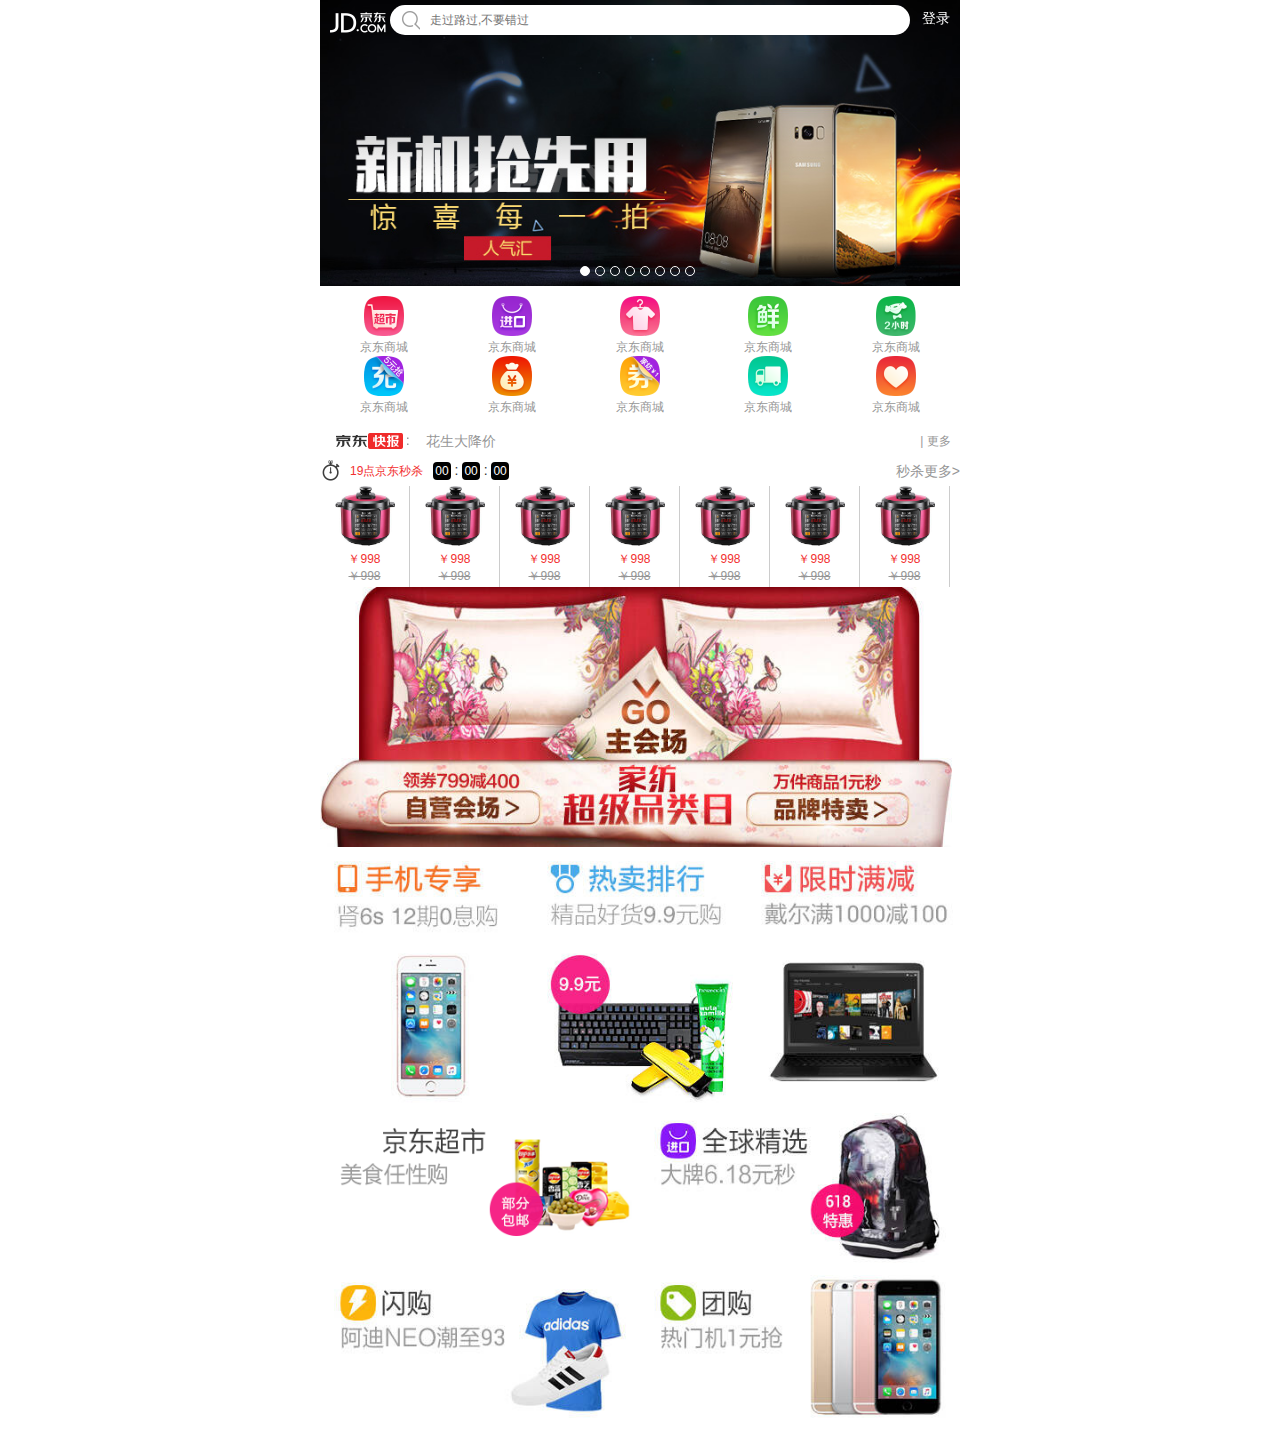
<file: index.html>
<!DOCTYPE html>
<html lang="en">
<head>
    <meta charset="UTF-8">
    <meta name="viewport" content="width=device-width,user-scalable=no,initial-scale=1.0,maximum-scale=1.0,minimum-scale=1.0">
    <meta http-equiv="X-UA-Compatible" content="ie=edge">
    <link rel="icon" href="./favicon.ico">
    <link rel="stylesheet" href="./css/base.css">
    <link rel="stylesheet" href="./css/index.css">
    <title>jd</title>
</head>
<body>
    <!-- 盒子 -->
    <div class="jd-box">
        <!-- 头部 -->
        <div class="jd-header">
            <!-- logo -->
            <a href="#" class="logo jd-sprites"></a>
            <!-- 搜索框 -->
            <div class="search">
                <i class="jd-sprites"></i>
                <input type="search" placeholder="走过路过,不要错过">
            </div>
            <!-- 登录 -->
            <a href="#" class="login">登录</a>
        </div>

        <!-- 轮播图 -->
        <div class="jd-banner">
            <ul class="clearfix">
                <li><a href=""><img src="images/banner08.jpg" alt=""></a></li>
                <li><a href=""><img src="images/banner01.jpg" alt=""></a></li>
                <li><a href=""><img src="images/banner02.jpg" alt=""></a></li>
                <li><a href=""><img src="images/banner03.jpg" alt=""></a></li>
                <li><a href=""><img src="images/banner04.jpg" alt=""></a></li>
                <li><a href=""><img src="images/banner05.jpg" alt=""></a></li>
                <li><a href=""><img src="images/banner06.jpg" alt=""></a></li>
                <li><a href=""><img src="images/banner07.jpg" alt=""></a></li>
                <li><a href=""><img src="images/banner08.jpg" alt=""></a></li>
                <li><a href=""><img src="images/banner01.jpg" alt=""></a></li>
            </ul>
            <ol>
                <li class="current"></li>
                <li></li>
                <li></li>
                <li></li>
                <li></li>
                <li></li>
                <li></li>
                <li></li>
            </ol>
        </div>

        <!-- 导航栏 -->
        <ul class="jd-nav clearfix">
            <li>
                <a href="">
                    <img src="images/nav01.png" alt="">
                    <p>京东商城</p>
                </a>
            </li>
            <li>
                <a href="">
                    <img src="images/nav02.png" alt="">
                    <p>京东商城</p>
                </a>
            </li>
            <li>
                <a href="">
                    <img src="images/nav03.png" alt="">
                    <p>京东商城</p>
                </a>
            </li>
            <li>
                <a href="">
                    <img src="images/nav04.png" alt="">
                    <p>京东商城</p>
                </a>
            </li>
            <li>
                <a href="">
                    <img src="images/nav05.png" alt="">
                    <p>京东商城</p>
                </a>
            </li>
            <li>
                <a href="">
                    <img src="images/nav06.png" alt="">
                    <p>京东商城</p>
                </a>
            </li>
            <li>
                <a href="">
                    <img src="images/nav07.png" alt="">
                    <p>京东商城</p>
                </a>
            </li>
            <li>
                <a href="">
                    <img src="images/nav08.png" alt="">
                    <p>京东商城</p>
                </a>
            </li>
            <li>
                <a href="">
                    <img src="images/nav09.png" alt="">
                    <p>京东商城</p>
                </a>
            </li>
            <li>
                <a href="">
                    <img src="images/nav10.png" alt="">
                    <p>京东商城</p>
                </a>
            </li>
        </ul>

        <!-- 新闻模块 -->
        <div class="jd-news">
            <img src="images/jd-news-tit.png" alt="">
            <ul class="info">
                <li>花生大降价</li>
                <li>水果大降价</li>
                <li>电脑大降价</li>
                <li>龙虾大降价</li>
                <li>披萨大降价</li>
                <li>游戏大降价</li>
                <li>花生大降价</li>
            </ul>
            <a href="#">| 更多</a>
        </div>

        <!-- 秒杀 -->
        <div class="seckill">
            <!-- 头部 -->
            <div class="title">
                <span class="logo fl jd-sprites"></span>
                <span class="text fl">19点京东秒杀</span>
                <div class="time fl">
                    <span>00</span>
                    <span>:</span>
                    <span>00</span>
                    <span>:</span>
                    <span>00</span>
                </div>
                <a href="#" class="more fr">秒杀更多></a>
            </div>
            <!-- 主体 -->
            <div class="content">
                <ul>
                    <li>
                        <a href="">
                            <img src="images/sec01.jpg" alt="">
                            <p>￥998</p>
                            <p>￥998</p>
                        </a>
                    </li>
                    <li>
                        <a href="">
                            <img src="images/sec01.jpg" alt="">
                            <p>￥998</p>
                            <p>￥998</p>
                        </a>
                    </li>
                    <li>
                        <a href="">
                            <img src="images/sec01.jpg" alt="">
                            <p>￥998</p>
                            <p>￥998</p>
                        </a>
                    </li>
                    <li>
                        <a href="">
                            <img src="images/sec01.jpg" alt="">
                            <p>￥998</p>
                            <p>￥998</p>
                        </a>
                    </li>
                    <li>
                        <a href="">
                            <img src="images/sec01.jpg" alt="">
                            <p>￥998</p>
                            <p>￥998</p>
                        </a>
                    </li>
                    <li>
                        <a href="">
                            <img src="images/sec01.jpg" alt="">
                            <p>￥998</p>
                            <p>￥998</p>
                        </a>
                    </li>
                    <li>
                        <a href="">
                            <img src="images/sec01.jpg" alt="">
                            <p>￥998</p>
                            <p>￥998</p>
                        </a>
                    </li>
                    <li>
                        <a href="">
                            <img src="images/sec01.jpg" alt="">
                            <p>￥998</p>
                            <p>￥998</p>
                        </a>
                    </li>
                    <li>
                        <a href="">
                            <img src="images/sec01.jpg" alt="">
                            <p>￥998</p>
                            <p>￥998</p>
                        </a>
                    </li>
                    <li>
                        <a href="">
                            <img src="images/sec01.jpg" alt="">
                            <p>￥998</p>
                            <p>￥998</p>
                        </a>
                    </li>
                </ul>
            </div>
        </div>

        <!-- 主会场 -->
        <div class="major">
            <a href="#"><img src="images/item01.jpg" alt=""></a>
            <a href="#"><img src="images/item02.jpg" alt=""></a>
            <a href="#"><img src="images/item03.jpg" alt=""></a>
        </div>

        <!-- 商品 -->
        <div class="commodity">
            <ul>
                <li>
                    <a href=""><img src="images/product_1.jpg" alt=""></a>
                    <a href=""><img src="images/product_2.jpg" alt=""></a>
                    <a href=""><img src="images/product_3.jpg" alt=""></a>
                </li>
                <li>
                    <a href=""><img src="images/product_4.jpg" alt=""></a>
                    <a href=""><img src="images/product_5.jpg" alt=""></a>
                </li>
                <li>
                    <a href=""><img src="images/product_6.jpg" alt=""></a>
                    <a href=""><img src="images/product_7.jpg" alt=""></a>
                </li>
            </ul>
        </div>

    </div>
    
    <script src="./js/index.js"></script>
</body>
</html>
</file>
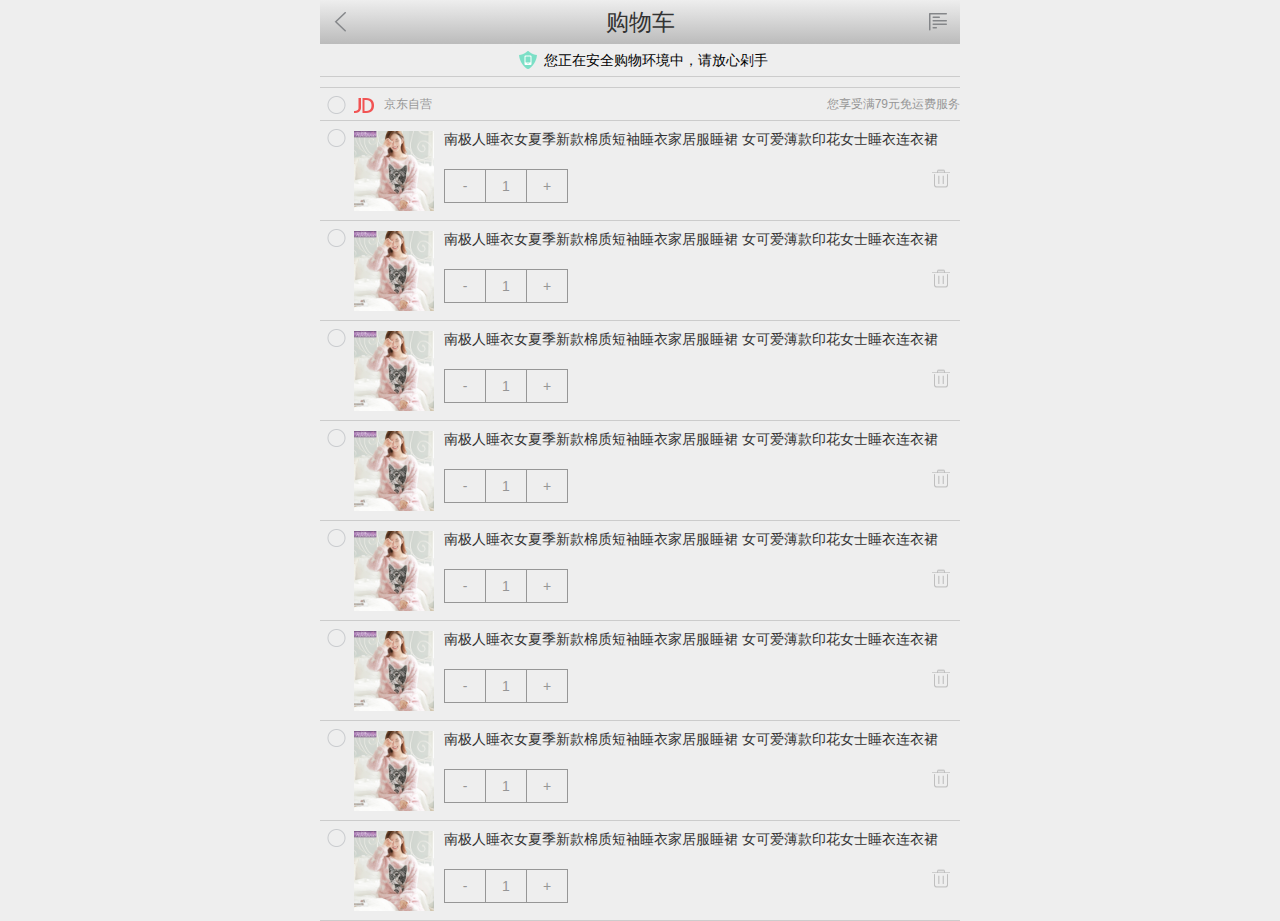
<file: cart.html>
<!DOCTYPE html>
<html lang="en">
<head>
    <meta charset="UTF-8">
    <meta name="viewport" content="width=device-width, initial-scale=1.0">
    <meta http-equiv="X-UA-Compatible" content="ie=edge">
    <link rel="stylesheet" href="./css/base.css">
    <link rel="stylesheet" href="./css/animate.css">
    <link rel="stylesheet" href="./css/cart.css">
    <link rel="stylesheet" href="./favicon.ico">
    <title>Document</title>
</head>
<body>
    <div class="layout">
        <!-- 头部 -->
        <div class="cart-header header">
            <div class="c-back jd-sprites"></div>
            <div class="c-seek jd-sprites"></div>
            <div class="c-text">
                <h3>购物车</h3>
            </div>
        </div>
        <!-- 安全中心 -->
        <div class="cart-safe">
            <p>您正在安全购物环境中，请放心剁手</p>
        </div>
        <!-- 商品模块 -->
        <div class="cart-product">
            <!-- 头部 -->
            <div class="c-header">
                <!-- 全选 -->
                <span class="chk-all fl jd-sprites"></span>
                <!-- logo -->
                <span class="c-logo fl jd-sprites"></span>
                <!-- 标题 -->
                <span class="title fl">京东自营</span>
                <!-- 运费 -->
                <span class="free fr">您享受满79元免运费服务</span>
            </div>
            <!-- 内容 -->
            <div class="c-content">
                <!-- ------------------------------- -->
                <div class='c-item'>
                    <!-- 复选框 -->
                    <div class="chk-box jd-sprites"></div>
                    <!-- 商品图 -->
                    <img src="images/detail01.jpg" alt="" class="shop">
                    <!-- 具体内容 -->
                    <div class="item-box">
                        <p>南极人睡衣女夏季新款棉质短袖睡衣家居服睡裙 女可爱薄款印花女士睡衣连衣裙</p>
                        <div class="c-option">
                            <div class="button fl">
                                <span class="add fl">-</span>
                                <span class="num fl">1</span>
                                <span class="remove fl">+</span>
                            </div>
                            <div class="delete fr">
                                <span class="delete-up"></span>
                                <span class="delete-down"></span>
                            </div>
                        </div>
                    </div>
                </div>
                <!-- ------------------------------- -->
                <div class='c-item'>
                    <!-- 复选框 -->
                    <div class="chk-box jd-sprites"></div>
                    <!-- 商品图 -->
                    <img src="images/detail01.jpg" alt="" class="shop">
                    <!-- 具体内容 -->
                    <div class="item-box">
                        <p>南极人睡衣女夏季新款棉质短袖睡衣家居服睡裙 女可爱薄款印花女士睡衣连衣裙</p>
                        <div class="c-option">
                            <div class="button fl">
                                <span class="add fl">-</span>
                                <span class="num fl">1</span>
                                <span class="remove fl">+</span>
                            </div>
                            <div class="delete fr">
                                <span class="delete-up"></span>
                                <span class="delete-down"></span>
                            </div>
                        </div>
                    </div>
                </div>
                <!-- ------------------------------- -->
                <div class='c-item'>
                    <!-- 复选框 -->
                    <div class="chk-box jd-sprites"></div>
                    <!-- 商品图 -->
                    <img src="images/detail01.jpg" alt="" class="shop">
                    <!-- 具体内容 -->
                    <div class="item-box">
                        <p>南极人睡衣女夏季新款棉质短袖睡衣家居服睡裙 女可爱薄款印花女士睡衣连衣裙</p>
                        <div class="c-option">
                            <div class="button fl">
                                <span class="add fl">-</span>
                                <span class="num fl">1</span>
                                <span class="remove fl">+</span>
                            </div>
                            <div class="delete fr">
                                <span class="delete-up"></span>
                                <span class="delete-down"></span>
                            </div>
                        </div>
                    </div>
                </div>
                <!-- ------------------------------- -->
                <div class='c-item'>
                    <!-- 复选框 -->
                    <div class="chk-box jd-sprites"></div>
                    <!-- 商品图 -->
                    <img src="images/detail01.jpg" alt="" class="shop">
                    <!-- 具体内容 -->
                    <div class="item-box">
                        <p>南极人睡衣女夏季新款棉质短袖睡衣家居服睡裙 女可爱薄款印花女士睡衣连衣裙</p>
                        <div class="c-option">
                            <div class="button fl">
                                <span class="add fl">-</span>
                                <span class="num fl">1</span>
                                <span class="remove fl">+</span>
                            </div>
                            <div class="delete fr">
                                <span class="delete-up"></span>
                                <span class="delete-down"></span>
                            </div>
                        </div>
                    </div>
                </div>
                <!-- ------------------------------- -->
                <div class='c-item'>
                    <!-- 复选框 -->
                    <div class="chk-box jd-sprites"></div>
                    <!-- 商品图 -->
                    <img src="images/detail01.jpg" alt="" class="shop">
                    <!-- 具体内容 -->
                    <div class="item-box">
                        <p>南极人睡衣女夏季新款棉质短袖睡衣家居服睡裙 女可爱薄款印花女士睡衣连衣裙</p>
                        <div class="c-option">
                            <div class="button fl">
                                <span class="add fl">-</span>
                                <span class="num fl">1</span>
                                <span class="remove fl">+</span>
                            </div>
                            <div class="delete fr">
                                <span class="delete-up"></span>
                                <span class="delete-down"></span>
                            </div>
                        </div>
                    </div>
                </div>
                <!-- ------------------------------- -->
                <div class='c-item'>
                    <!-- 复选框 -->
                    <div class="chk-box jd-sprites"></div>
                    <!-- 商品图 -->
                    <img src="images/detail01.jpg" alt="" class="shop">
                    <!-- 具体内容 -->
                    <div class="item-box">
                        <p>南极人睡衣女夏季新款棉质短袖睡衣家居服睡裙 女可爱薄款印花女士睡衣连衣裙</p>
                        <div class="c-option">
                            <div class="button fl">
                                <span class="add fl">-</span>
                                <span class="num fl">1</span>
                                <span class="remove fl">+</span>
                            </div>
                            <div class="delete fr">
                                <span class="delete-up"></span>
                                <span class="delete-down"></span>
                            </div>
                        </div>
                    </div>
                </div>
                <!-- ------------------------------- -->
                <div class='c-item'>
                    <!-- 复选框 -->
                    <div class="chk-box jd-sprites"></div>
                    <!-- 商品图 -->
                    <img src="images/detail01.jpg" alt="" class="shop">
                    <!-- 具体内容 -->
                    <div class="item-box">
                        <p>南极人睡衣女夏季新款棉质短袖睡衣家居服睡裙 女可爱薄款印花女士睡衣连衣裙</p>
                        <div class="c-option">
                            <div class="button fl">
                                <span class="add fl">-</span>
                                <span class="num fl">1</span>
                                <span class="remove fl">+</span>
                            </div>
                            <div class="delete fr">
                                <span class="delete-up"></span>
                                <span class="delete-down"></span>
                            </div>
                        </div>
                    </div>
                </div>
                <!-- ------------------------------- -->
                <div class='c-item'>
                    <!-- 复选框 -->
                    <div class="chk-box jd-sprites"></div>
                    <!-- 商品图 -->
                    <img src="images/detail01.jpg" alt="" class="shop">
                    <!-- 具体内容 -->
                    <div class="item-box">
                        <p>南极人睡衣女夏季新款棉质短袖睡衣家居服睡裙 女可爱薄款印花女士睡衣连衣裙</p>
                        <div class="c-option">
                            <!-- 添加删除商品按钮 -->
                            <div class="button fl">
                                <span class="fl">-</span>
                                <span class="fl">1</span>
                                <span class="fl">+</span>
                            </div>
                            <div class="delete fr">
                                <span class="delete-up"></span>
                                <span class="delete-down"></span>
                            </div>
                        </div>
                    </div>
                </div>
            </div>
        </div>
        <!-- 模态框 -->
        <div class="cart-motai">
            <div class="del-box animated bounceInDown">
                <p>确定要删除该商品吗?</p>
                <div class="del-btn clearfix">
                    <a href="#" class="cancel fl">取消</a>
                    <a href="#" class="comfirm fr">确定</a>
                </div>
            </div>
        </div>
    </div>
    <script src="js/tap.js"></script>
    <script src="js/cart.js"></script>
</body>
</html>
</file>
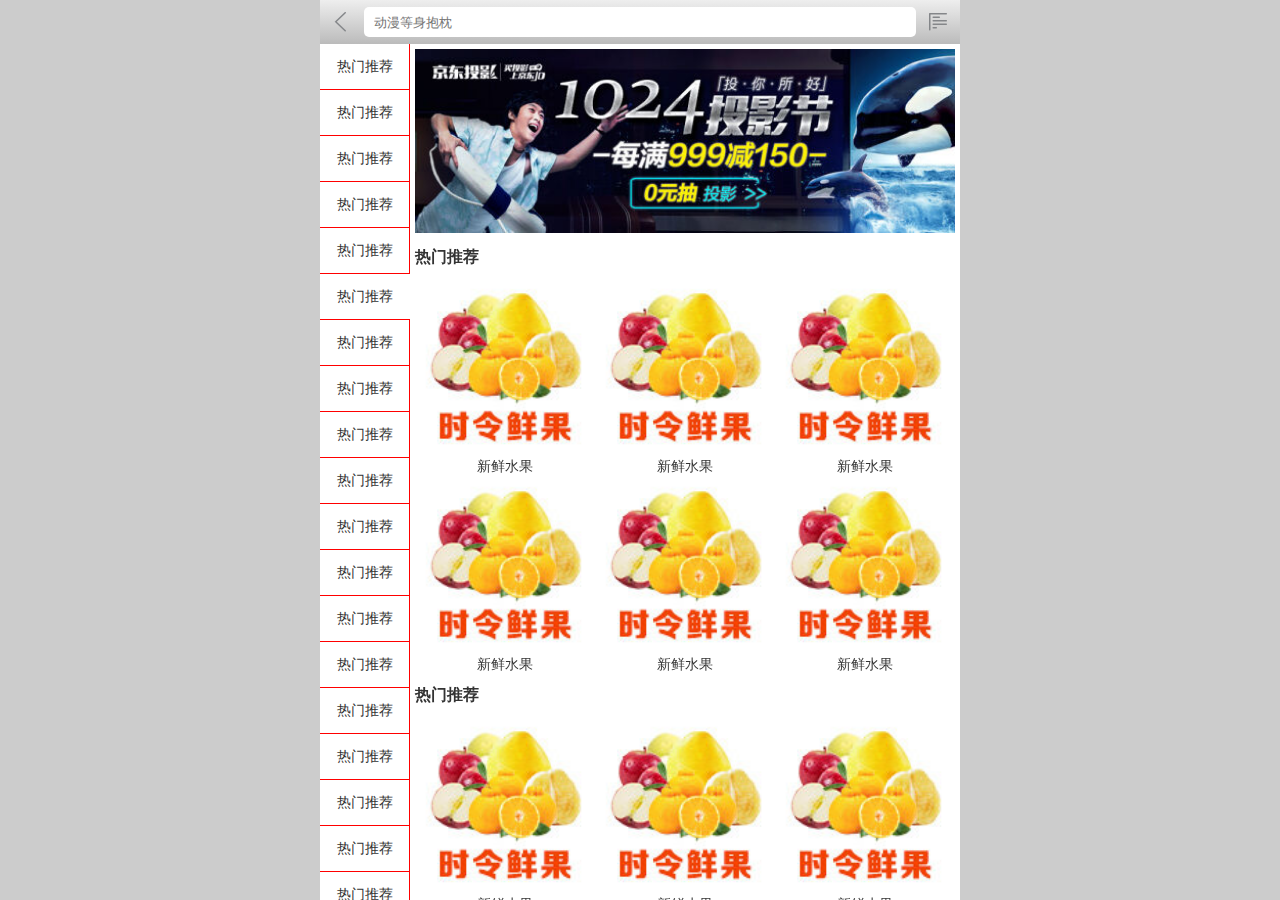
<file: category.html>
<!DOCTYPE html>
<html lang="en">
<head>
    <meta charset="UTF-8">
    <meta name="viewport" content="width=device-width,initial-scale=1.0,user-scalable=no,minimum-scale=1.0,maximum-scale=1.0">
    <meta http-equiv="X-UA-Compatible" content="ie=edge">
    <link rel="stylesheet" href="./css/base.css">
    <link rel="stylesheet" href="./css/category.css">
    <title>Document</title>
</head>
<body>
    <div class="cate-layout">
        <!-- 头部 -->
        <div class="cate-header header">
            <div class="c-back jd-sprites"></div>
            <div class="c-seek jd-sprites"></div>
            <div class="search">
                <input type="search" placeholder="动漫等身抱枕">
            </div>
            
        </div>
        <!-- 主体 -->
        <div class="cate-content">
            <div class="c-left">
                <ul>
                    <li>热门推荐</li>
                    <li>热门推荐</li>
                    <li>热门推荐</li>
                    <li>热门推荐</li>
                    <li>热门推荐</li>
                    <li class="current">热门推荐</li>
                    <li>热门推荐</li>
                    <li>热门推荐</li>
                    <li>热门推荐</li>
                    <li>热门推荐</li>
                    <li>热门推荐</li>
                    <li>热门推荐</li>
                    <li>热门推荐</li>
                    <li>热门推荐</li>
                    <li>热门推荐</li>
                    <li>热门推荐</li>
                    <li>热门推荐</li>
                    <li>热门推荐</li>
                    <li>热门推荐</li>
                    <li>热门推荐</li>
                    <li>热门推荐</li>
                    <li>热门推荐</li>
                    <li>热门推荐</li>
                    <li>热门推荐</li>
                    <li>热门推荐</li>
                    <li>热门推荐</li>
                    <li>热门推荐</li>
                </ul>
            </div>
            <div class="c-right">
                <div class="c-box">
                <a href="#"><img src="images/cate_banner.jpg" alt="" class="c-banner"></a>
                    <h3>热门推荐</h3>
                    <ul class="clearfix">
                        <li>
                            <a href=""><img src="images/cate_item01.jpg" alt=""></a>
                            <p>新鲜水果</p>
                        </li>
                        <li>
                            <a href=""><img src="images/cate_item01.jpg" alt=""></a>
                            <p>新鲜水果</p>
                        </li>
                        <li>
                            <a href=""><img src="images/cate_item01.jpg" alt=""></a>
                            <p>新鲜水果</p>
                        </li>
                        <li>
                            <a href=""><img src="images/cate_item01.jpg" alt=""></a>
                            <p>新鲜水果</p>
                        </li>
                        <li>
                            <a href=""><img src="images/cate_item01.jpg" alt=""></a>
                            <p>新鲜水果</p>
                        </li>
                        <li>
                            <a href=""><img src="images/cate_item01.jpg" alt=""></a>
                            <p>新鲜水果</p>
                        </li>
                    </ul>
                    <h3>热门推荐</h3>
                    <ul class="clearfix">
                        <li>
                            <a href=""><img src="images/cate_item01.jpg" alt=""></a>
                            <p>新鲜水果</p>
                        </li>
                        <li>
                            <a href=""><img src="images/cate_item01.jpg" alt=""></a>
                            <p>新鲜水果</p>
                        </li>
                        <li>
                            <a href=""><img src="images/cate_item01.jpg" alt=""></a>
                            <p>新鲜水果</p>
                        </li>
                        <li>
                            <a href=""><img src="images/cate_item01.jpg" alt=""></a>
                            <p>新鲜水果</p>
                        </li>
                        <li>
                            <a href=""><img src="images/cate_item01.jpg" alt=""></a>
                            <p>新鲜水果</p>
                        </li>
                        <li>
                            <a href=""><img src="images/cate_item01.jpg" alt=""></a>
                            <p>新鲜水果</p>
                        </li>
                    </ul>
                    <h3>热门推荐</h3>
                    <ul class="clearfix">
                        <li>
                            <a href=""><img src="images/cate_item01.jpg" alt=""></a>
                            <p>新鲜水果</p>
                        </li>
                        <li>
                            <a href=""><img src="images/cate_item01.jpg" alt=""></a>
                            <p>新鲜水果</p>
                        </li>
                        <li>
                            <a href=""><img src="images/cate_item01.jpg" alt=""></a>
                            <p>新鲜水果</p>
                        </li>
                        <li>
                            <a href=""><img src="images/cate_item01.jpg" alt=""></a>
                            <p>新鲜水果</p>
                        </li>
                        <li>
                            <a href=""><img src="images/cate_item01.jpg" alt=""></a>
                            <p>新鲜水果</p>
                        </li>
                        <li>
                            <a href=""><img src="images/cate_item01.jpg" alt=""></a>
                            <p>新鲜水果</p>
                        </li>
                    </ul>
                    <h3>热门推荐</h3>
                    <ul class="clearfix">
                        <li>
                            <a href=""><img src="images/cate_item01.jpg" alt=""></a>
                            <p>新鲜水果</p>
                        </li>
                        <li>
                            <a href=""><img src="images/cate_item01.jpg" alt=""></a>
                            <p>新鲜水果</p>
                        </li>
                        <li>
                            <a href=""><img src="images/cate_item01.jpg" alt=""></a>
                            <p>新鲜水果</p>
                        </li>
                        <li>
                            <a href=""><img src="images/cate_item01.jpg" alt=""></a>
                            <p>新鲜水果</p>
                        </li>
                        <li>
                            <a href=""><img src="images/cate_item01.jpg" alt=""></a>
                            <p>新鲜水果</p>
                        </li>
                        <li>
                            <a href=""><img src="images/cate_item01.jpg" alt=""></a>
                            <p>新鲜水果</p>
                        </li>
                    </ul>
                    <h3>热门推荐</h3>
                    <ul class="clearfix">
                        <li>
                            <a href=""><img src="images/cate_item01.jpg" alt=""></a>
                            <p>新鲜水果</p>
                        </li>
                        <li>
                            <a href=""><img src="images/cate_item01.jpg" alt=""></a>
                            <p>新鲜水果</p>
                        </li>
                        <li>
                            <a href=""><img src="images/cate_item01.jpg" alt=""></a>
                            <p>新鲜水果</p>
                        </li>
                        <li>
                            <a href=""><img src="images/cate_item01.jpg" alt=""></a>
                            <p>新鲜水果</p>
                        </li>
                        <li>
                            <a href=""><img src="images/cate_item01.jpg" alt=""></a>
                            <p>新鲜水果</p>
                        </li>
                        <li>
                            <a href=""><img src="images/cate_item01.jpg" alt=""></a>
                            <p>新鲜水果</p>
                        </li>
                    </ul>
                </div>
            </div>
        </div>
    </div>
    <script src="js/iscroll.js"></script>
    <script src="./js/category.js"></script>
</body>
</html>
</file>
<file: css/base.css>
/* css基础样式 */
/* css样式重置 */
body,
div,
ul,
li,
ol,
h1,
h2,
h3,
h4,
h5,
input,
textarea,
select,
p,
dl,
dt,
dd,
a,
img,
button,
form,
table,
th,
tr,
td,
tbody,
article,
aside,
details,
figcaption,
figure,
footer,
header,
menu,
nav,
section,
video {
  margin: 0;
  padding: 0;
  /* 所有盒子采用自动内减 */
  box-sizing: border-box;
  -webkit-box-sizing: border-box;
  /* 在移动端去除默认点击高亮效果 */
  -webkit-tap-highlight-color: transparent;
}
body {
  font: 14px "Microsoft Yahei", Arial, sas-serif;
  color: #333;
}
ul,
ol {
  list-style: none;
}
a,
a:hover,
a:active,
a:visited,
a:link {
  text-decoration: none;
  color: #333;
}
input {
  border: none;
  outline: none;
  /*去除默认高亮*/
}
/* 废物利用 */
em,
i {
  font-style: none;
}
/* 清除浮动 */
.clearfix::after {
  content: ".";
  clear: both;
  visibility: hidden;
  height: 0;
  display: block;
}
.clearfix {
  zoom: 1;
}
.fl {
  float: left;
}
.fr {
  float: right;
}
.jd-sprites {
  background: url("../images/jd-sprites.png") no-repeat;
  background-size: 200px 200px;
}
.header {
  position: absolute;
  top: 0;
  left: 0;
  width: 100%;
  height: 44px;
  background-image: linear-gradient(to bottom, #eeeeee, #bbbbbb);
}
.header .c-back {
  float: left;
  width: 44px;
  height: 100%;
  background-position: -22px 0;
  background-origin: content-box;
  background-clip: content-box;
  padding: 12px;
}
.header .c-seek {
  float: right;
  width: 44px;
  height: 100%;
  background-position: -60px 0;
  background-origin: content-box;
  background-clip: content-box;
  padding: 12px;
}
</file>
<file: css/index.css>
.jd-box {
  max-width: 640px;
  min-width: 320px;
  margin: 0 auto;
}
/* 头部 */
.jd-header {
  position: fixed;
  min-width: 320px;
  max-width: 640px;
  width: 100%;
  height: 40px;
  padding-left: 70px;
  padding-right: 50px;
  z-index: 999;
}
.jd-header .logo {
  position: absolute;
  top: 10px;
  left: 10px;
  width: 60px;
  height: 25px;
  line-height: 40px;
  background-position: 0px -107px;
}
.jd-header .search {
  width: 100%;
  height: 40px;
  position: relative;
  padding: 5px 0;
}
.jd-header .search i {
  position: absolute;
  width: 20px;
  height: 20px;
  top: 10px;
  left: 10px;
  background-position: -58px -109px;
}
.jd-header .search input {
  width: 100%;
  height: 30px;
  border-radius: 30px;
  font-size: 12px;
  padding-left: 40px;
}
.jd-header .login {
  position: absolute;
  right: 10px;
  top: 10px;
  color: #fff;
}
/* 轮播图 */
.jd-banner {
  position: relative;
  overflow: hidden;
}
.jd-banner ul {
  width: 1000%;
  transform: translateX(-10%);
}
.jd-banner ul li {
  float: left;
  width: 10%;
}
.jd-banner ul li img {
  width: 100%;
  display: block;
}
.jd-banner ol {
  position: absolute;
  left: 50%;
  transform: translate(-50%);
  bottom: 10px;
}
.jd-banner ol li {
  float: left;
  width: 10px;
  height: 10px;
  border-radius: 50%;
  margin-right: 5px;
  border: 1px solid #fff;
}
.jd-banner ol li.current {
  background-color: #fff;
}
/* 导航栏 */
.jd-nav {
  padding: 10px 0;
  text-align: center;
}
.jd-nav li {
  float: left;
  width: 20%;
}
.jd-nav li a img {
  width: 40px;
  height: 40px;
}
.jd-nav li a p {
  font-size: 12px;
  color: #969696;
}
/* 新闻模块 */
.jd-news {
  width: 98%;
  height: 30px;
  position: relative;
  background-color: #fff;
  border-radius: 5px;
  overflow: hidden;
  margin: 0 1%;
}
.jd-news img {
  position: absolute;
  width: 73px;
  height: 16px;
  top: 7px;
  left: 10px;
}
.jd-news ul {
  width: 100%;
  position: absolute;
  left: 100px;
}
.jd-news ul li {
  line-height: 30px;
  color: #969696;
}
.jd-news a {
  position: absolute;
  right: 3px;
  font-size: 12px;
  color: #969696;
  line-height: 30px;
}
/* 秒杀模块 */
.seckill {
  /*秒杀头部*/
  /*秒杀主体*/
}
.seckill .title {
  height: 30px;
}
.seckill .title .logo {
  width: 20px;
  height: 22px;
  background-position: -82px -110px;
  margin-top: 4px;
}
.seckill .title .text {
  font-size: 12px;
  color: #f23030;
  margin: 0 10px;
  line-height: 30px;
}
.seckill .title .time span:nth-child(2n+1) {
  font-size: 12px;
  color: #fff;
  border-radius: 4px;
  padding: 2px 2px;
  background-color: #000;
  line-height: 30px;
}
.seckill .title .more {
  line-height: 30px;
  color: #969696;
}
.seckill .content {
  overflow: scroll;
}
.seckill .content ul {
  width: 900px;
  text-align: center;
}
.seckill .content ul li {
  float: left;
  width: 90px;
  height: 101px;
  border-right: 1px solid #ccc;
}
.seckill .content ul li a img {
  width: 60px;
  height: 60px;
  display: block;
  margin: 0 auto;
}
.seckill .content ul li a p:nth-of-type(1) {
  color: #f23030;
  font-size: 12px;
  margin-top: 5px;
}
.seckill .content ul li a p:nth-of-type(2) {
  color: #969696;
  font-size: 12px;
  text-decoration: line-through;
}
/* 主会场模块 */
.major a {
  float: left;
  width: 33.3%;
}
.major a img {
  display: block;
  width: 100%;
}
/* 商品模块 */
.commodity ul li a {
  float: left;
  width: 50%;
}
.commodity ul li a img {
  display: block;
  width: 100%;
}
.commodity ul li:first-child a {
  width: 33.33%;
}
</file>
<file: css/cart.css>
body {
  background-color: #eee;
}
.layout {
  position: relative;
  width: 100%;
  min-width: 320px;
  max-width: 640px;
  margin: 0 auto;
}
/* 头部 */
.cart-header {
  position: static;
}
.cart-header .c-text {
  font-size: 20px;
  text-align: center;
  line-height: 44px;
}
.cart-header .c-text h3 {
  font-weight: normal;
}
/* 安全中心 */
.cart-safe {
  width: 100%;
  height: 33px;
  border-bottom: 1px solid #ccc;
  text-align: center;
}
.cart-safe p {
  position: relative;
  display: inline-block;
  font-size: 14px;
  color: #000;
  line-height: 33px;
  padding-left: 32px;
}
.cart-safe p::before {
  position: absolute;
  top: 7px;
  left: 7px;
  content: "";
  width: 18px;
  height: 18px;
  background: url("../images/safe_icon.png") no-repeat;
  background-size: 18px;
}
/* 商品模块 */
.cart-product {
  width: 100%;
  margin-top: 10px;
  /* 头部 */
  /*内容*/
}
.cart-product .c-header {
  position: relative;
  height: 34px;
  border-top: 1px solid #ccc;
  border-bottom: 1px solid #ccc;
  padding-left: 34px;
}
.cart-product .c-header .chk-all {
  position: absolute;
  left: 7px;
  top: 8px;
  width: 20px;
  height: 20px;
  background-position: -180px -90px;
}
.cart-product .c-header .c-logo {
  width: 20px;
  height: 20px;
  margin-top: 10px;
  margin-right: 10px;
}
.cart-product .c-header .title {
  font-size: 12px;
  color: #969696;
  line-height: 33px;
}
.cart-product .c-header .free {
  font-size: 12px;
  color: #969696;
  line-height: 33px;
}
.cart-product .c-content .c-item {
  height: 100px;
  border-bottom: 1px solid #ccc;
  position: relative;
  padding-left: 34px;
}
.cart-product .c-content .c-item .chk-box {
  position: absolute;
  left: 7px;
  top: 8px;
  width: 20px;
  height: 20px;
  background-position: -180px -90px;
}
.cart-product .c-content .c-item .shop {
  float: left;
  width: 80px;
  height: 80px;
  margin-top: 10px;
}
.cart-product .c-content .c-item .item-box {
  height: 100%;
  overflow: hidden;
  padding: 10px;
}
.cart-product .c-content .c-item .item-box p {
  width: 100%;
}
.cart-product .c-content .c-item .c-option {
  margin-top: 20px;
}
.cart-product .c-content .c-item .c-option .button {
  height: 32px;
}
.cart-product .c-content .c-item .c-option .button span {
  width: 40px;
  height: 32px;
  border: 1px solid #969696;
  cursor: pointer;
  text-align: center;
  line-height: 32px;
  color: #969696;
}
.cart-product .c-content .c-item .c-option .button span:nth-child(2) {
  border-left: none;
  border-right: none;
}
.cart-product .c-content .c-item .c-option .delete {
  width: 18px;
  height: 22px;
  cursor: pointer;
}
.cart-product .c-content .c-item .c-option .delete .delete-up {
  display: block;
  width: 18px;
  height: 4px;
  background: url("../images/delete_up.png") no-repeat;
  background-size: 18px 5px;
  transform-origin: right;
  transition: transform 1s;
}
.cart-product .c-content .c-item .c-option .delete .delete-down {
  margin-top: -2px;
  display: block;
  width: 18px;
  height: 18px;
  background: url("../images/delete_down.png") no-repeat;
  background-size: 18px 18px;
}
.cart-product .c-content .c-item .c-option .delete.open .delete-up {
  transform: rotate(15deg);
}
/* 模态框 */
.cart-motai {
  position: absolute;
  left: 0;
  top: 0;
  width: 100%;
  height: 100%;
  background-color: rgba(0, 0, 0, 0.3);
  display: none;
}
.cart-motai .del-box {
  width: 60%;
  background-color: #fff;
  margin: 0 auto;
  margin-top: 300px;
  text-align: center;
  padding: 10px;
  border-radius: 10px;
}
.cart-motai .del-box p {
  height: 70px;
  line-height: 70px;
  border-bottom: 1px solid #969696;
  font-size: 16px;
}
.cart-motai .del-box .del-btn {
  margin-top: 10px;
}
.cart-motai .del-box .del-btn a {
  width: 40%;
  height: 40px;
  border: 1px solid #969696;
  line-height: 40px;
  border-radius: 5px;
}
.cart-motai .del-box .del-btn .comfirm {
  background-color: #f23030;
  color: #fff;
}
</file>
<file: css/category.css>
html,
body {
  width: 100%;
  height: 100%;
}
body {
  background-color: #ccc;
}
.cate-layout {
  position: relative;
  width: 100%;
  min-width: 320px;
  max-width: 640px;
  height: 100%;
  margin: 0 auto;
  padding-top: 44px;
  background-color: #fff;
}
/* 头部 */
.cate-header .search {
  height: 100%;
  overflow: hidden;
  padding-top: 7px;
}
.cate-header .search input {
  width: 100%;
  height: 30px;
  border-radius: 5px;
  padding-left: 10px;
}
/* 主体 */
.cate-content {
  width: 100%;
  height: 100%;
  overflow: hidden;
}
.cate-content .c-left {
  float: left;
  width: 90px;
  height: 100%;
}
.cate-content .c-left ul {
  width: 100%;
}
.cate-content .c-left ul li {
  width: 100%;
  line-height: 45px;
  cursor: pointer;
  text-align: center;
  border-bottom: 1px solid red;
  border-right: 1px solid red;
}
.cate-content .c-left ul li.current {
  border-right: none;
}
.cate-content .c-right {
  height: 100%;
  overflow: hidden;
  padding: 5px;
}
.cate-content .c-right .c-box .c-banner {
  width: 100%;
}
.cate-content .c-right .c-box h3 {
  margin: 10px 0;
}
.cate-content .c-right .c-box ul li {
  float: left;
  width: 33.33%;
}
.cate-content .c-right .c-box ul li img {
  width: 100%;
  display: block;
}
.cate-content .c-right .c-box ul li p {
  text-align: center;
}
</file>
